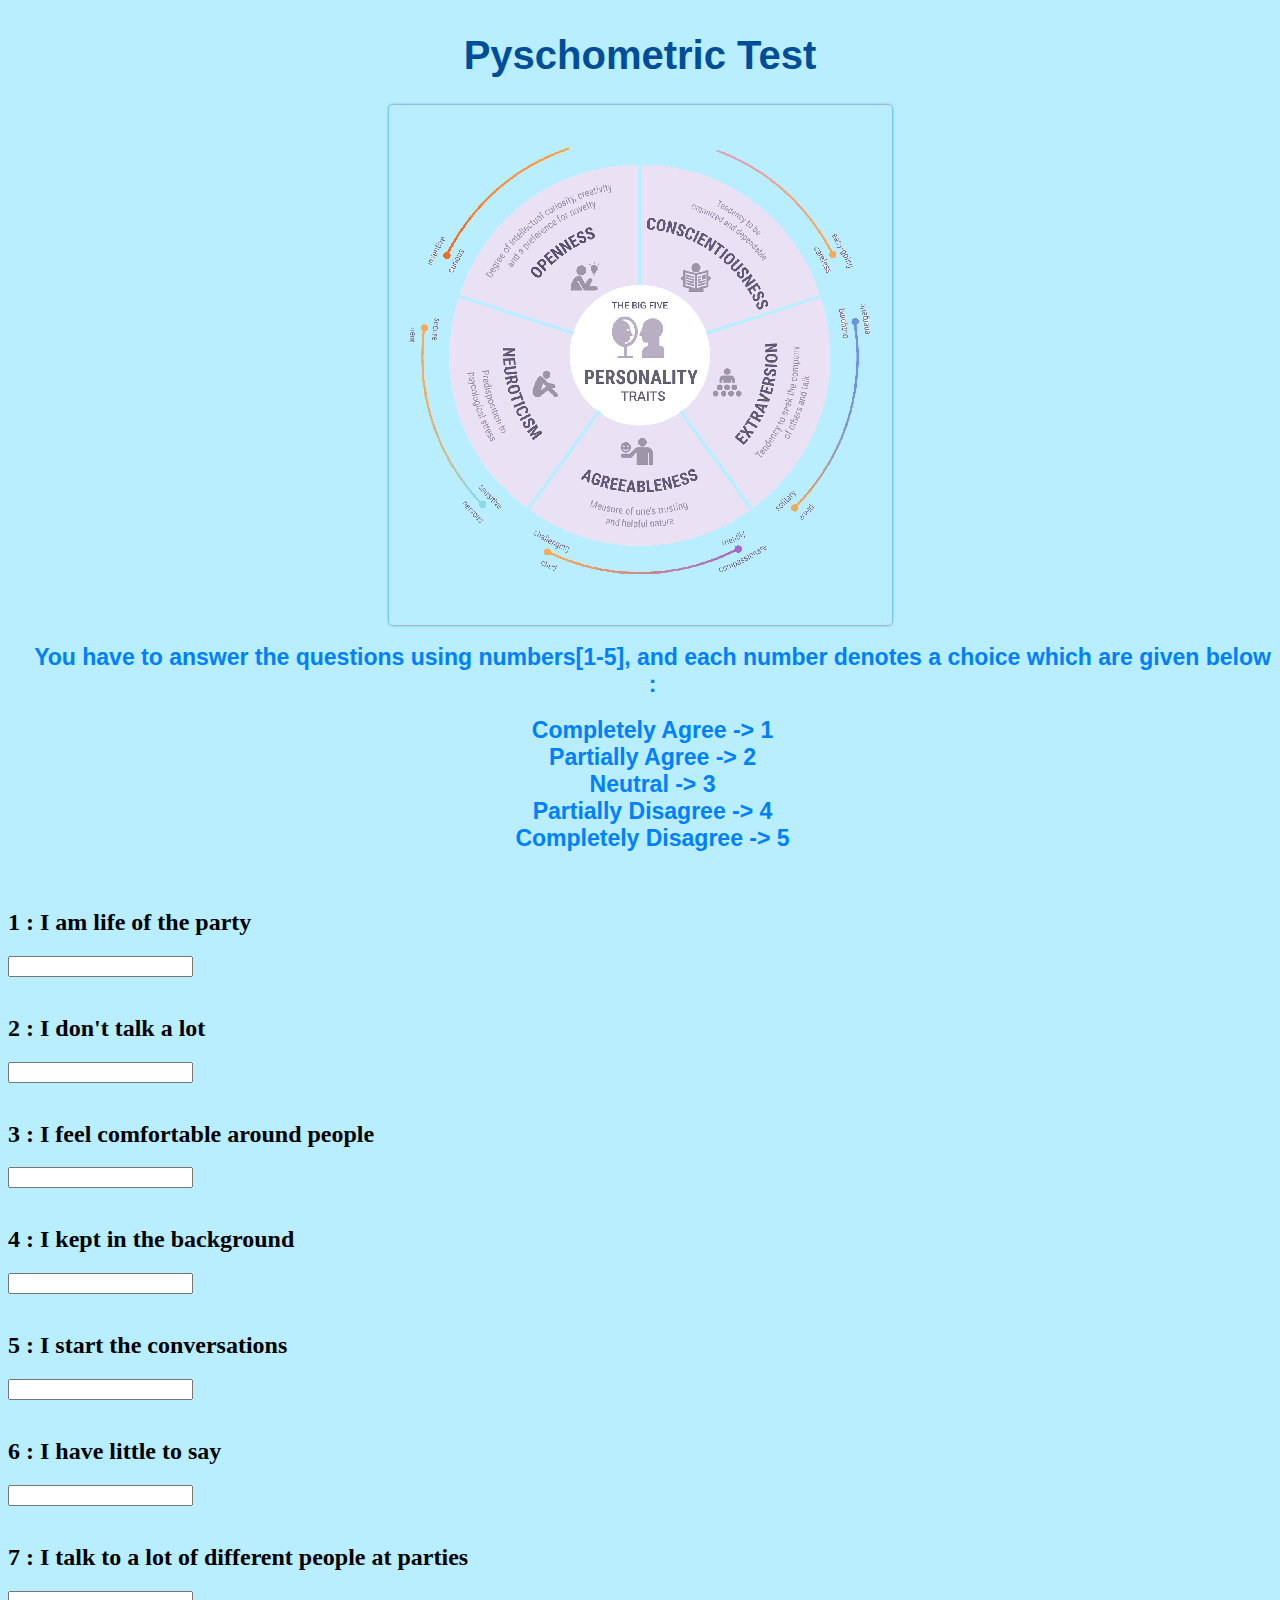
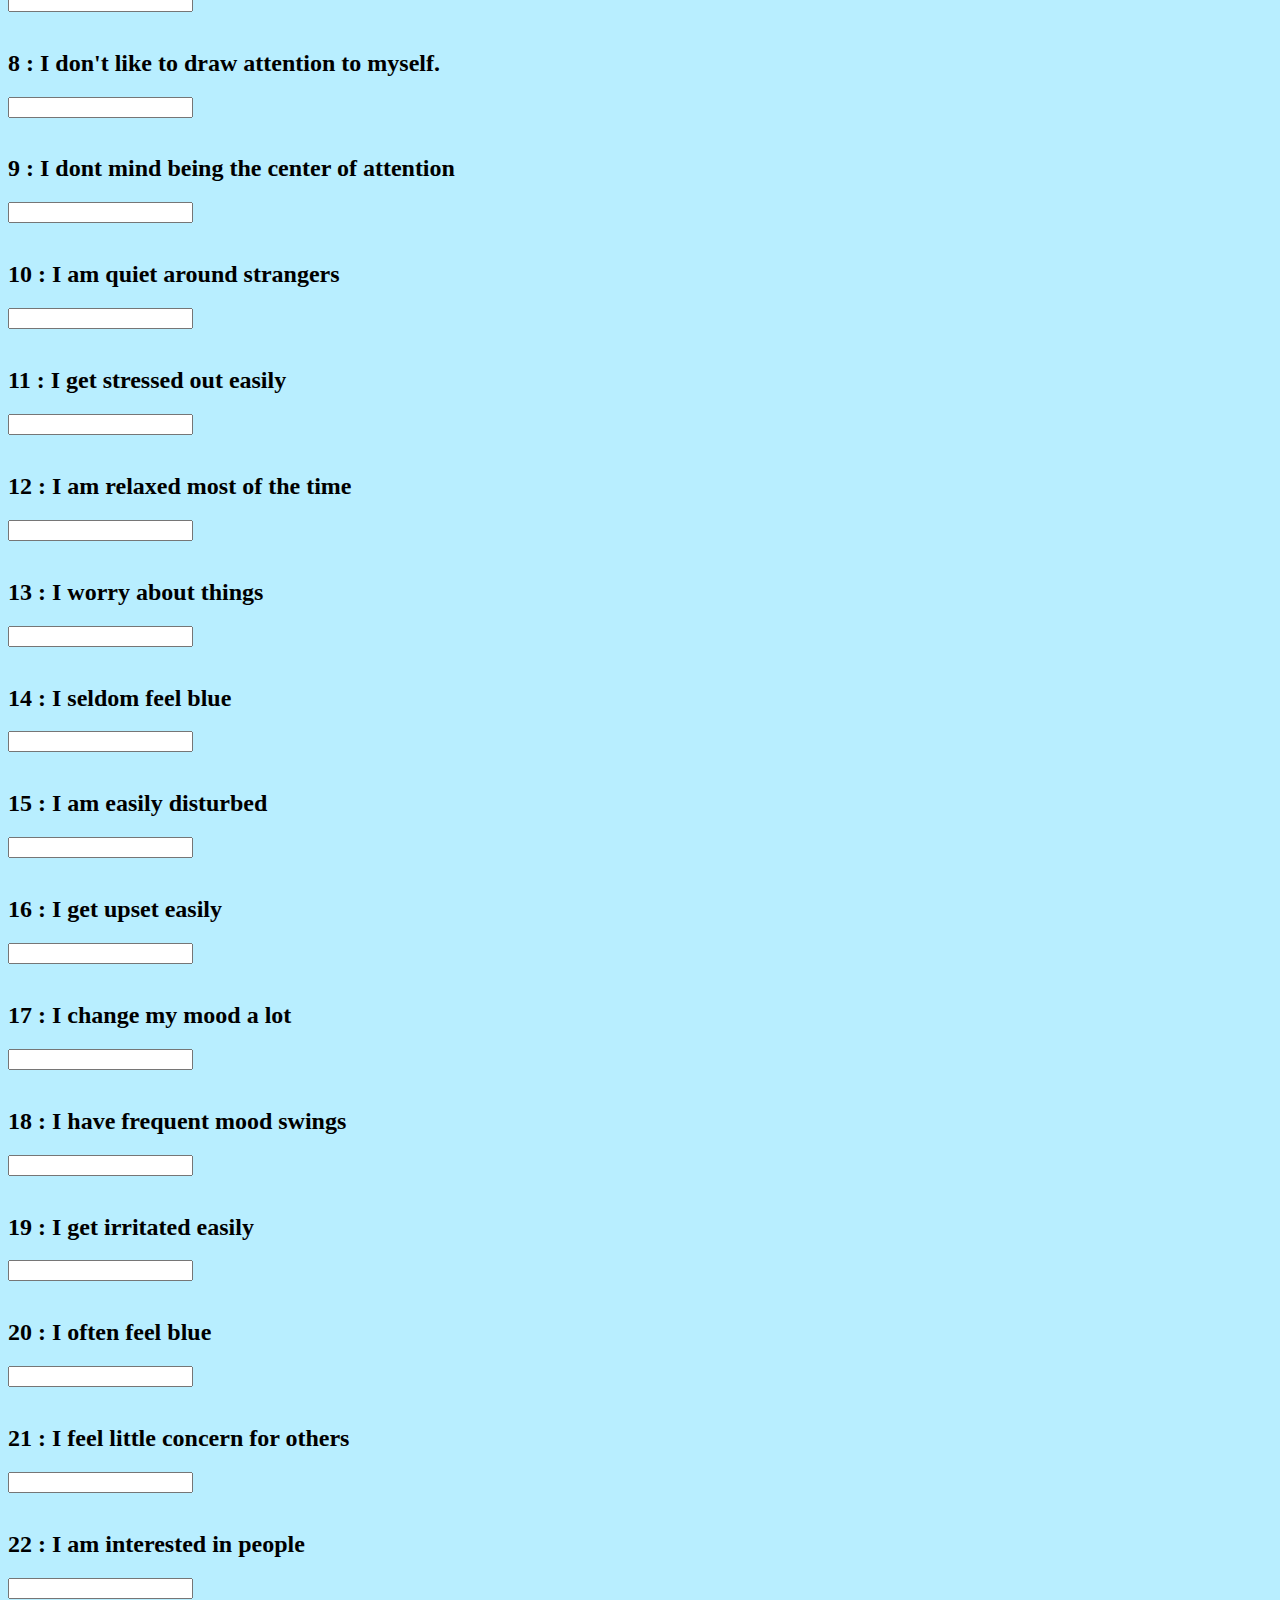
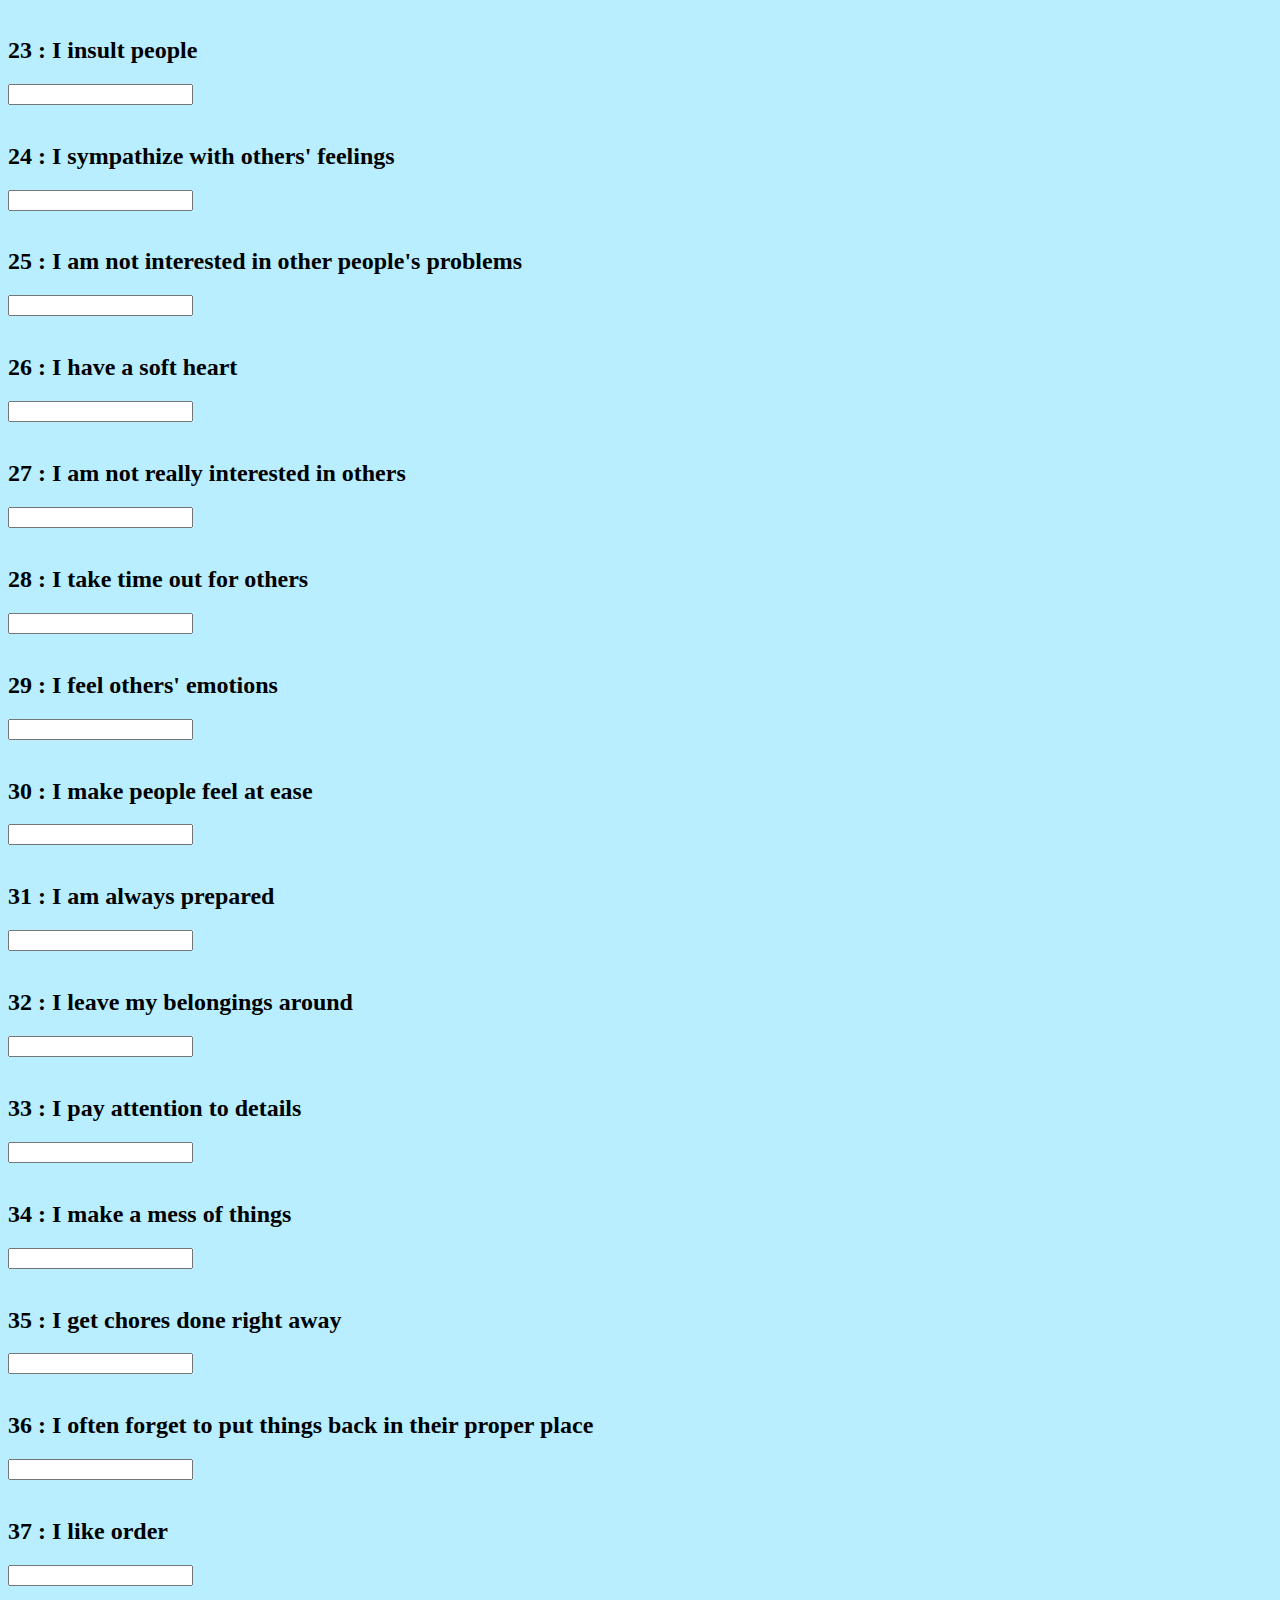
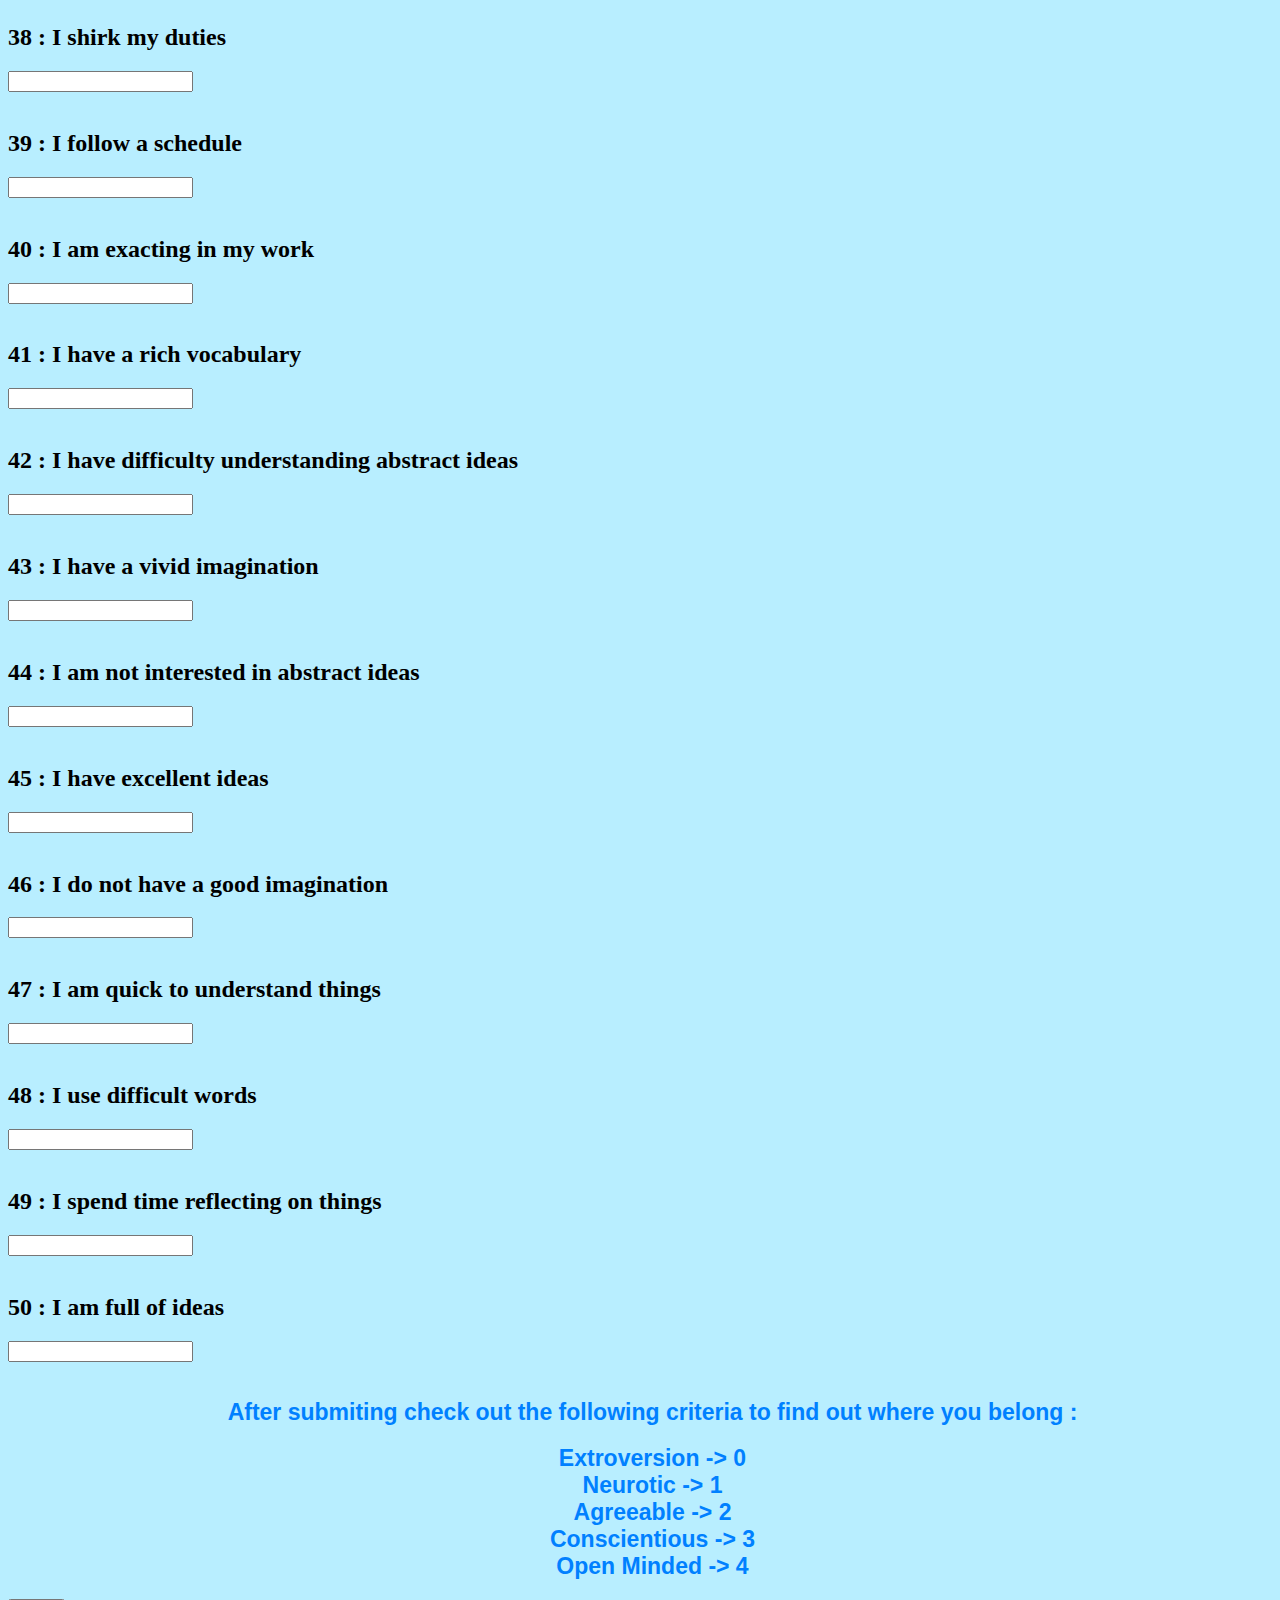
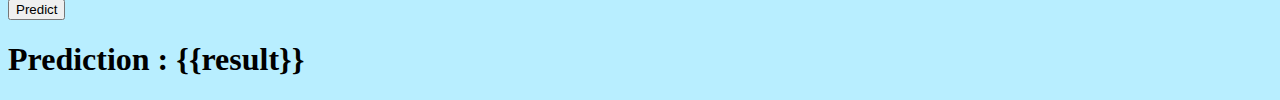
<file: templates/psychoindex.html>
<html>
<head>
<title>Pyschometric Test</title>
<style>
.image:hover {
  opacity: 0.3;
transition: .5s ease;
}
</style>
</head>
<body style = "font-family : lucida-console ; background-color: #b8eeff">

<h1 style = "font-family : sans-serif; text-align : center ; padding-top : 25px ; color : #004d99 ; font-size : 40px">Pyschometric Test</h1>

<img class="image" src="/static/images/img.png" style = "box-shadow: 0 0 2px 1px rgba(0, 140, 186, 0.5); border: 1px solid #ddd; border-radius: 4px; padding: 5px; display: block; margin-right: auto; margin-left: auto;">

<h2 style = "font-family : sans-serif; text-align : center ; font-size : 23px ; padding-left : 25px ; color : #0080ff">You have to answer the questions using numbers[1-5], and each number denotes a choice which are given below :</h2>
<h2 style = "font-family : sans-serif; text-align : center ; font-size : 23px ; padding-left : 25px ; color : #0080ff">Completely Agree -> 1<br>Partially Agree -> 2<br>Neutral -> 3<br>Partially Disagree -> 4<br>Completely Disagree -> 5<br></h2>

<br>
<form action="/predict" method="post">
<h2><b>1 : I am life of the party</b></h2>
<input type="text" name="a">
<br><br>

<h2><b>2 : I don't talk a lot</b></h2>
<input type="text" name="b">
<br><br>

<h2><b>3 : I feel comfortable around people</b></h2>
<input type="text" name="c">
<br><br>

<h2><b>4 : I kept in the background</b></h2>
<input type="text" name="d"> 
<br><br>

<h2><b>5 : I start the conversations</b></h2>
<input type="text" name="e">
<br><br>

<h2><b>6 : I have little to say</b></h2>
<input type="text" name="f">
<br><br>

<h2><b>7 : I talk to a lot of different people at parties</b></h2>
<input type="text" name="g">
<br><br>

<h2><b>8 : I don't like to draw attention to myself.</b></h2>
<input type="text" name="h">
<br><br>

<h2><b>9 : I dont mind being the center of attention</b></h2>
<input type="text" name="i"> 
<br><br>

<h2><b>10 : I am quiet around strangers</b></h2>
<input type="text" name="j"> 
<br><br>

<h2><b>11 : I get stressed out easily</b></h2>
<input type="text" name="k">
<br><br>

<h2><b>12 : I am relaxed most of the time</b></h2>
<input type="text" name="l"> 
<br><br>

<h2><b>13 : I worry about things</b></h2>
<input type="text" name="m"> 
<br><br>

<h2><b>14 : I seldom feel blue</b></h2>
<input type="text" name="n">
<br><br>

<h2><b>15 : I am easily disturbed</b></h2>
<input type="text" name="o">
<br><br>

<h2><b>16 : I get upset easily</b></h2>
<input type="text" name="p">
<br><br>

<h2><b>17 : I change my mood a lot</b></h2>
<input type="text" name="q">
<br><br>

<h2><b>18 : I have frequent mood swings</b></h2>
<input type="text" name="r"> 
<br><br>

<h2><b>19 : I get irritated easily</b></h2>
<input type="text" name="s"> 
<br><br>

<h2><b>20 : I often feel blue</b></h2>
<input type="text" name="t"> 
<br><br>

<h2><b>21 : I feel little concern for others</b></h2>
<input type="text" name="u">  
<br><br>

<h2><b>22 : I am interested in people</b></h2>
<input type="text" name="v">  
<br><br>

<h2><b>23 : I insult people</b></h2>
<input type="text" name="w">  
<br><br>

<h2><b>24 : I sympathize with others' feelings</b></h2>
<input type="text" name="x"> 
<br><br>

<h2><b>25 : I am not interested in other people's problems</b></h2>
<input type="text" name="y">  
<br><br>

<h2><b>26 : I have a soft heart</b></h2>
<input type="text" name="z"> 
<br><br>

<h2><b>27 : I am not really interested in others</b></h2>
<input type="text" name="A">  
<br><br>

<h2><b>28 : I take time out for others</b></h2>
<input type="text" name="B">  
<br><br>

<h2><b>29 : I feel others' emotions</b></h2>
<input type="text" name="C">  
<br><br>

<h2><b>30 : I make people feel at ease</b></h2>
<input type="text" name="D"> 
<br><br>

<h2><b>31 : I am always prepared</b></h2>
<input type="text" name="E"> 
<br><br>

<h2><b>32 : I leave my belongings around</b></h2>
<input type="text" name="F"> 
<br><br>

<h2><b>33 : I pay attention to details</b></h2>
<input type="text" name="G"> 
<br><br>

<h2><b>34 : I make a mess of things</b></h2>
<input type="text" name="H"> 
<br><br>

<h2><b>35 : I get chores done right away</b></h2>
<input type="text" name="I"> 
<br><br>

<h2><b>36 : I often forget to put things back in their proper place</b></h2>
<input type="text" name="J">  
<br><br>

<h2><b>37 : I like order</b></h2>
<input type="text" name="K">
<br><br>

<h2><b>38 : I shirk my duties</b></h2>
<input type="text" name="L"> 
<br><br>

<h2><b>39 : I follow a schedule</b></h2>
<input type="text" name="M">  
<br><br>

<h2><b>40 : I am exacting in my work</b></h2>
<input type="text" name="N"> 
<br><br>

<h2><b>41 : I have a rich vocabulary</b></h2>
<input type="text" name="O"> 
<br><br>

<h2><b>42 : I have difficulty understanding abstract ideas</b></h2>
<input type="text" name="P"> 
<br><br>

<h2><b>43 : I have a vivid imagination</b></h2>
<input type="text" name="Q">  
<br><br>

<h2><b>44 : I am not interested in abstract ideas</b></h2>
<input type="text" name="R"> 
<br><br>

<h2><b>45 : I have excellent ideas</b></h2>
<input type="text" name="S">  
<br><br>

<h2><b>46 : I do not have a good imagination</b></h2>
<input type="text" name="T"> 
<br><br>

<h2><b>47 : I am quick to understand things</b></h2>
<input type="text" name="U">  
<br><br>

<h2><b>48 : I use difficult words</b></h2>
<input type="text" name="V">  
<br><br>

<h2><b>49 : I spend time reflecting on things</b></h2>
<input type="text" name="W"> 
<br><br>

<h2><b>50 : I am full of ideas</b></h2>
<input type="text" name="X"> 
<br><br>

<h2 style = "font-family : sans-serif; text-align : center ; font-size : 23px ; padding-left : 25px ; color : #0080ff">After submiting check out the following criteria to find out where you belong :</h2>

<h2 style = "font-family : sans-serif; text-align : center ; font-size : 23px ; padding-left : 25px ; color : #0080ff">Extroversion -> 0<br>Neurotic -> 1<br>Agreeable -> 2<br>Conscientious -> 3<br>Open Minded -> 4<br></h2>

<input type="submit" value="Predict">
</form>
<h1>Prediction : {{result}}</h1>
</body>
</html>
</file>
